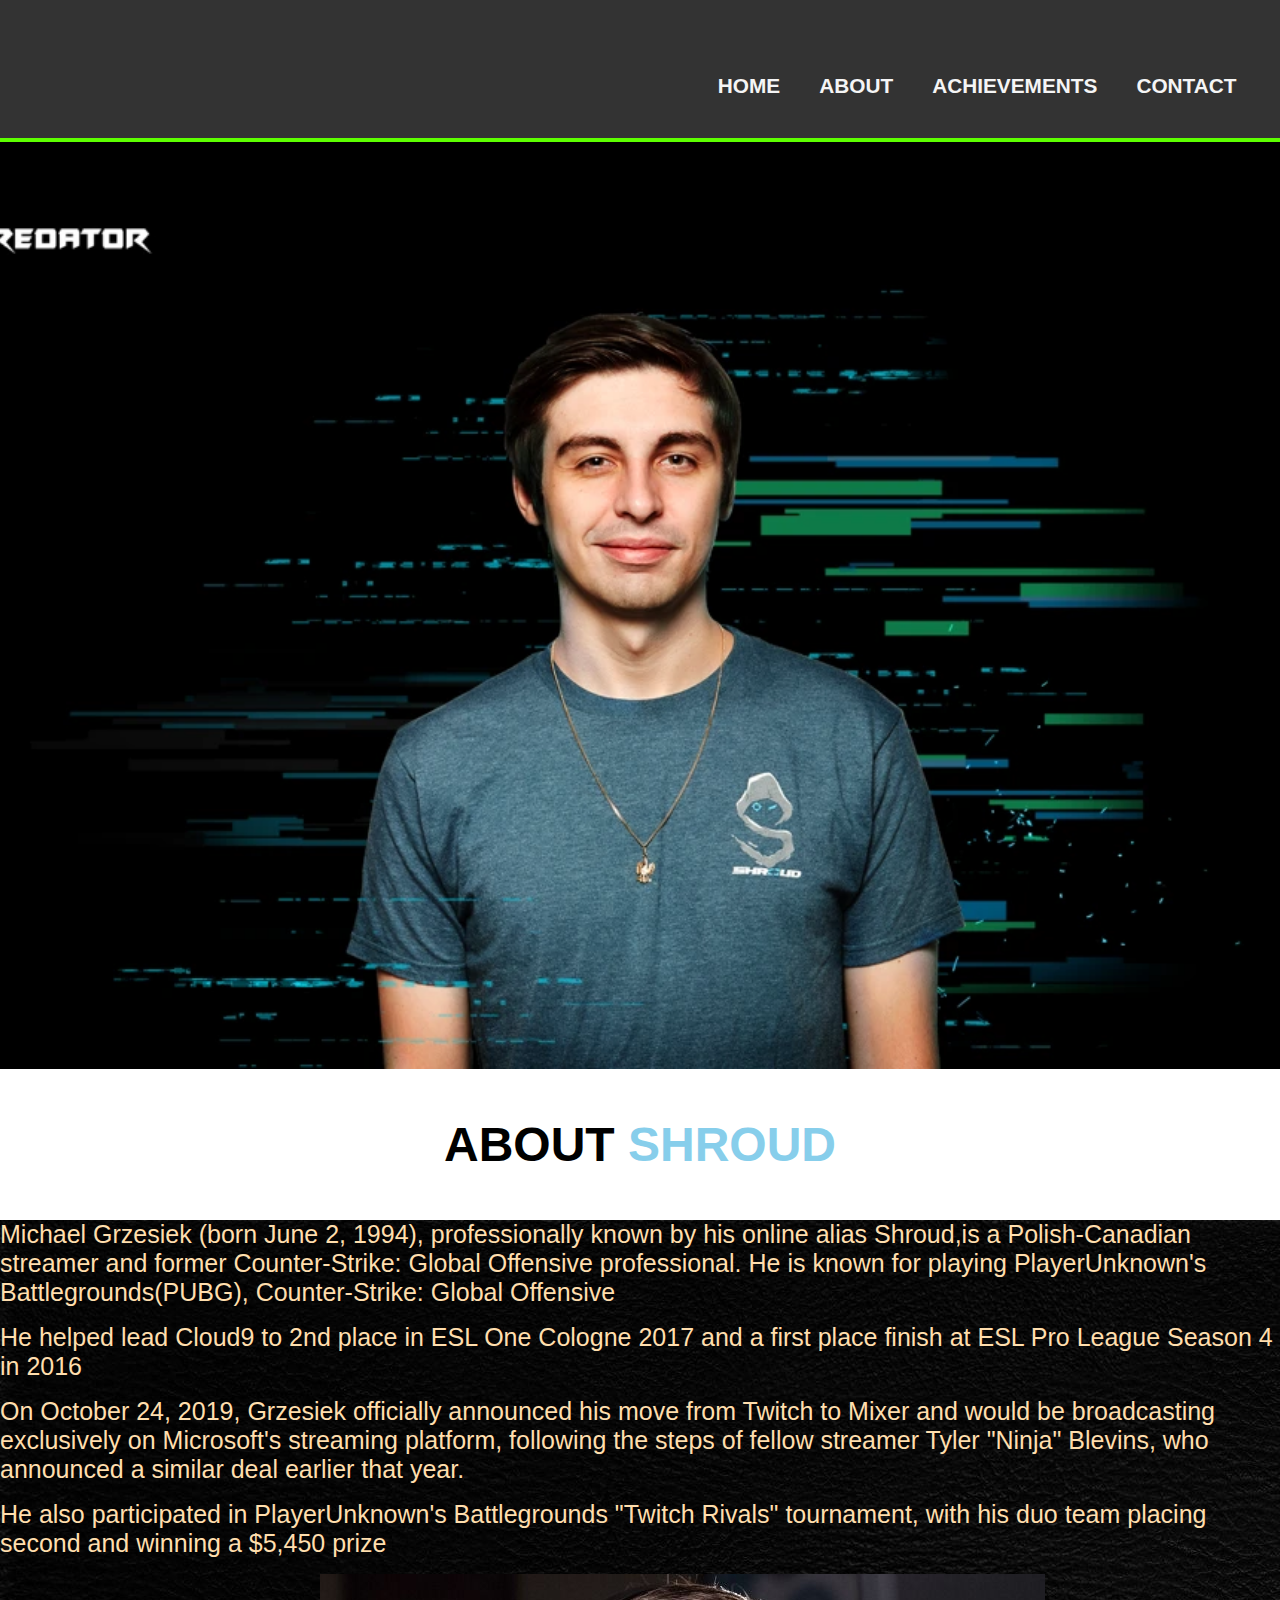
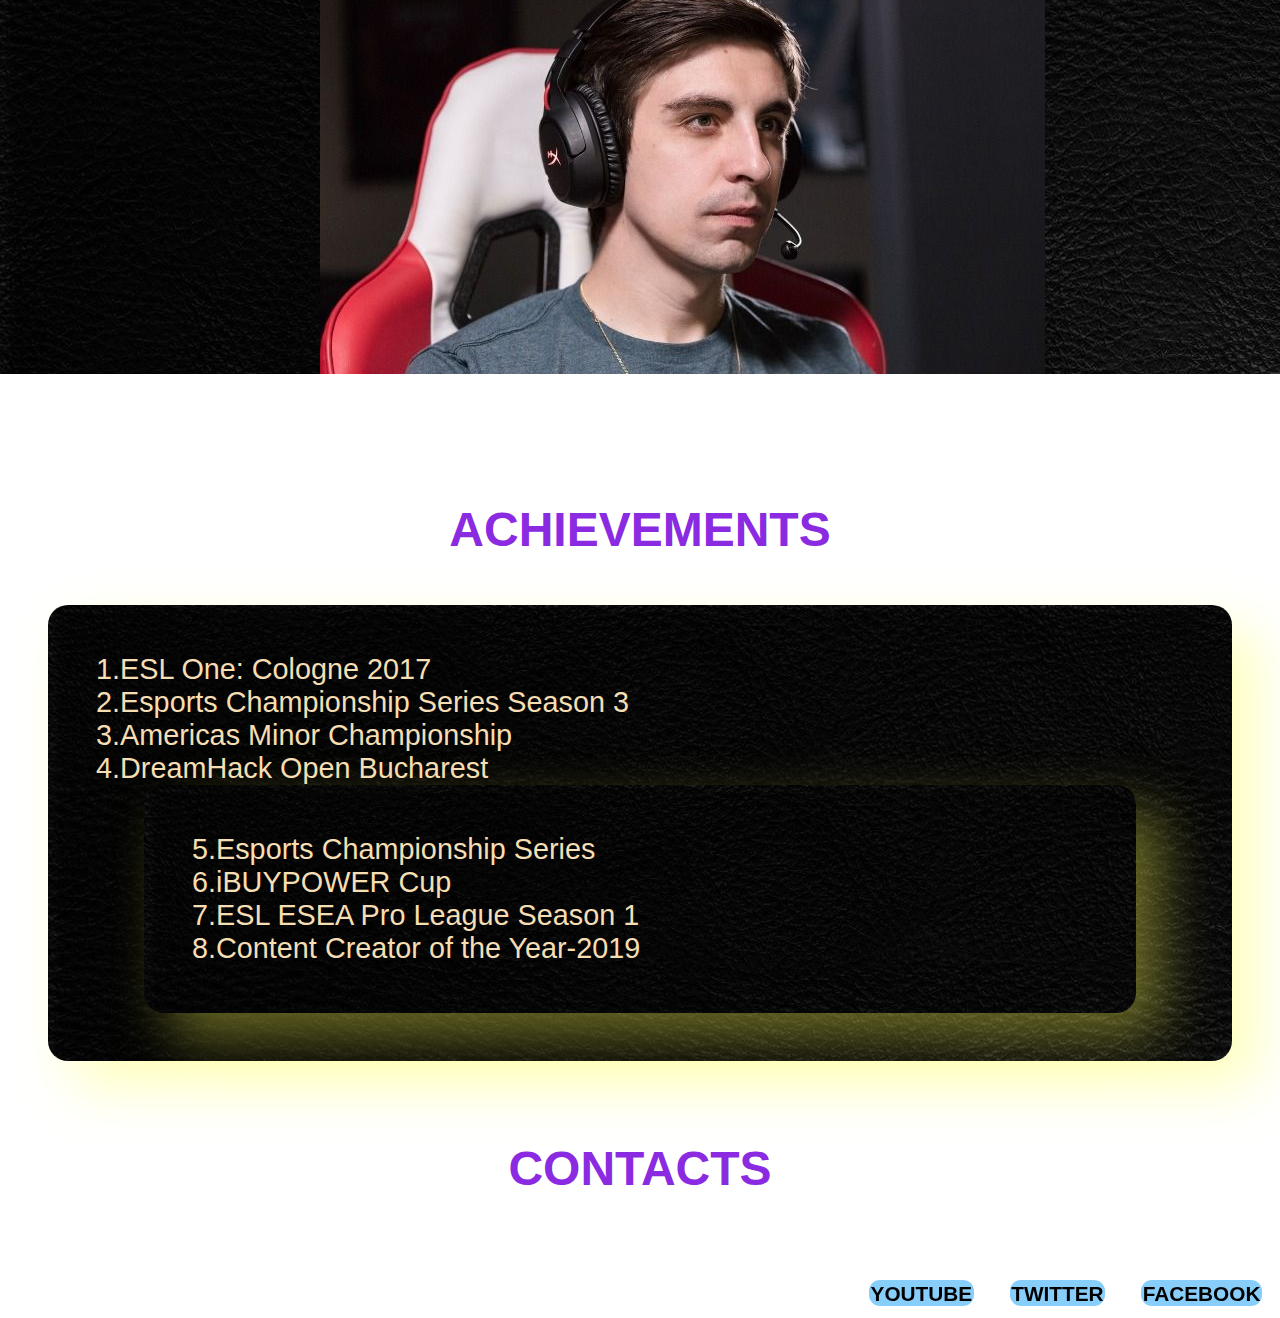
<file: index.html>
<!doctype html>
<html>
<head>
<title>PORTFOLIO</title>
	<link rel="stylesheet" type="text/css" href="css/style.css">
	</head>
<body>
		<h1> 
		<ul>
			<li><a  href="#showcase">HOME</a></li>
			<li><a  href="#about">ABOUT</a></li>
			<li><a href="#achiev">ACHIEVEMENTS</a></li>
			<li><a href="#Contacts">CONTACT</a></li>
				
		</ul>
 </h1>
	<header id="showcase">
	<div class="showcase-content">
		<div class="container">
<h2>    
			</h2>
		</div>
		</div>
	</header>
	<section id="about">
	<h3> ABOUT <span  style="color:skyblue">SHROUD</span></h3>
	<div class="about"><p> Michael Grzesiek (born June 2, 1994), professionally known by his online alias Shroud,is a Polish-Canadian streamer and former Counter-Strike: Global Offensive professional. He is known for playing PlayerUnknown's Battlegrounds(PUBG), Counter-Strike: Global Offensive</p>
	<p> He helped lead Cloud9 to 2nd place in ESL One Cologne 2017 and a first place finish at ESL Pro League Season 4 in 2016</p>
		<p>  On October 24, 2019, Grzesiek officially announced his move from Twitch to Mixer and would be broadcasting exclusively on Microsoft's streaming platform, following the steps of fellow streamer Tyler "Ninja" Blevins, who announced a similar deal earlier that year.</p> 
		<p> He also participated in PlayerUnknown's Battlegrounds "Twitch Rivals" tournament, with his duo team placing second and winning a $5,450 prize
		</p>
			<div class="pic">
	<img src="3.jpg"
		</div>
		</div>
		</section>
		<section id="achiev" class="bg-light"><div class="container">
			<h2><span  style="color:blueviolet">ACHIEVEMENTS</span></h2>
			<div class="boxes">
			<div class="box">
				
				<div class="feature">
				1.ESL One: Cologne 2017</div>
				<div class="feature">
				2.Esports Championship Series Season 3</div>
				<div class="feature">
				3.Americas Minor Championship</div>
				<div class="feature">
			    4.DreamHack Open Bucharest </div>
			<div class="box">
				<div class="feature">
				5.Esports Championship Series</div>
				<div class="feature">
				6.iBUYPOWER Cup</div>
				<div class="feature">
				7.ESL ESEA Pro League Season 1</div>
				<div class="feature">
		        8.Content Creator of the Year-2019</div>
				</div></div></div></div>
	</section>
		<section id="Contacts">
			<div class="container">
		<h4><span  style="color:blueviolet">CONTACTS</span></h4>
				<h5> 
		<ul>
			<li><a  href="https://www.youtube.com/channel/UCoz3Kpu5lv-ALhR4h9bDvcw">YOUTUBE</a></li>
			<li><a href="https://twitter.com/shroud">TWITTER</a></li>
			<li><a href="https://www.facebook.com/ShroudOfficial/">FACEBOOK</a></li>
				
		</ul>
 </h5>
				
				</div>
		</section>




	
	</ul>
</body>
</html>
</file>
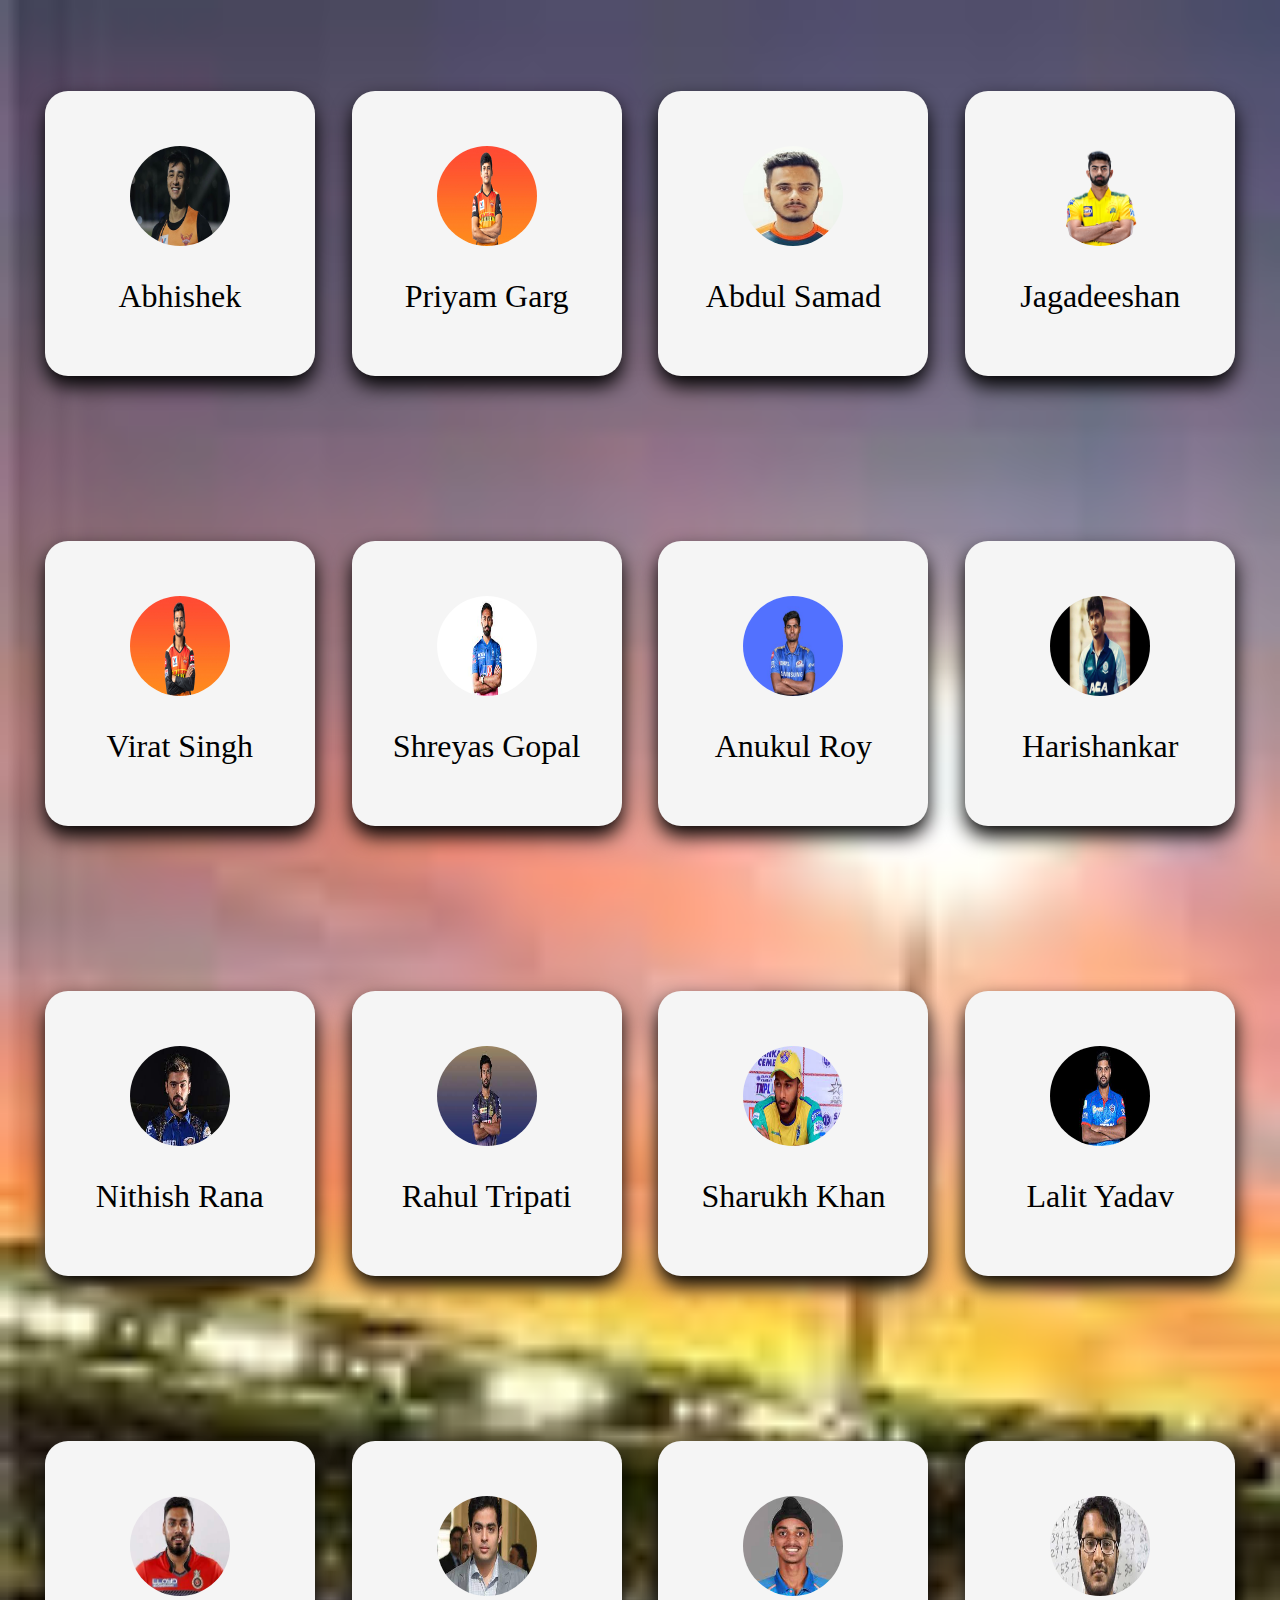
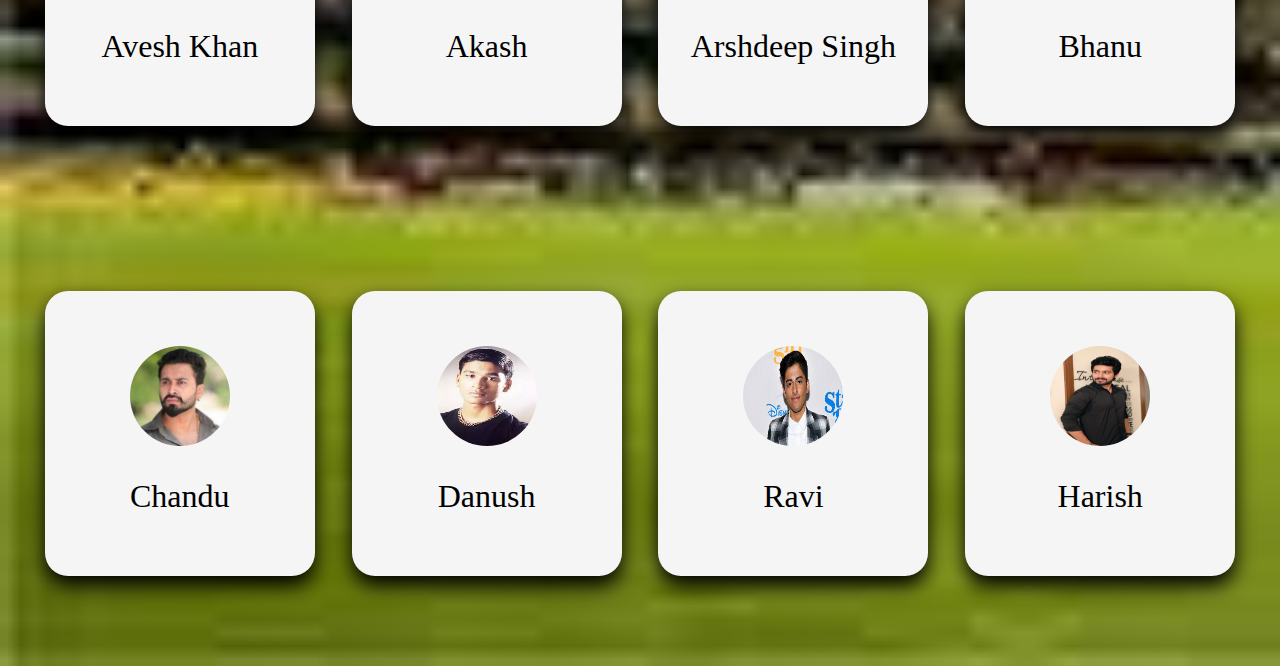
<file: cricheros/palyers.html>
<!DOCTYPE html>
<html lang="en">
<head>
    <meta charset="UTF-8">
    <meta http-equiv="X-UA-Compatible" content="IE=edge">
    <meta name="viewport" content="width=device-width, initial-scale=1.0">
    <title>Players</title>
    <style>
        html{
            scroll-behavior: smooth;
        }
      body{
        background-repeat: no-repeat;
        background-size: cover;

      }
        .center{
  display: flex;
  justify-content: center;
  align-items: center;
}

.main{
  height: 50vh;
  justify-content: space-evenly;
}

.box{
  width: 270px;
  height: 285px;
  box-shadow: 0 10px 20px rgba(0, 0,0.288);
  border-radius: 23px;
  flex-direction: column;
  color: white;
  position: relative;
  overflow: hidden;
  background-color: whitesmoke;
}

.box:hover{
  width: 290px;
  height: 295px;
  box-shadow: 0 10px 20px rgba(0, 0,0.288);
  border-radius: 23px;
  flex-direction: column;
  color: white;
  position: relative;
  overflow: hidden;
  background-color: whitesmoke;
  transition: all 0.5s;
}
.box img{
  width: 100px;
  height: 100px;
  border-radius: 50px;

}
.user-name{
  margin-bottom: 5px;
  font-size: 2rem;
  color: black;
}
button{
    cursor: pointer;
    width: 80%;
    height: 30px;
    font-weight: bolder;
}

.overlay {
  position: absolute;
  bottom: 0;
  left: 100%;
  right: 0;
  background-color: #f18888;
  overflow: hidden;
  width: 0;
  height: 100%;
  transition: .5s ease;
}


.text {
  color: white;
  font-size: 20px;
  position: absolute;
  top: 50%;
  left: 50%;
  -webkit-transform: translate(-50%, -50%);
  -ms-transform: translate(-50%, -50%);
  transform: translate(-50%, -50%);
  white-space: nowrap;
}

.box:hover .overlay{
    overflow: hidden;
    left: 0;
    width: 100%;
}
    </style>
</head>


<body background="bg.jpg">

        <div class="main center">
            <!--player1-->
        <div class="box center">
            
        <img src="abhi.jpg" alt="">
        <div class="overlay">
           <center>
            <div class="text">
                <h2>All-rounder</h2>
                <h5>Left-handed</h5>
                <h5>off-spin</h5>
                <h5>Rating:3.0/5</h5>
              <!--   <center><button>Add-to-cart</button></center> -->
            </div>
           </center>
          </div>
        <div>
           
            <p class="user-name">Abhishek</p>
         
        </div>
      
        
        </div>
        
         <!--player2-->
        <div class="box center">
            <img src="priyam.jpg" alt="">
            <div class="overlay">
                <center>
                 <div class="text">
                     <h2>Batsmen</h2>
                     <h5>Right-handed</h5>
                     
                     <h5>Rating:3.2/5</h5>
                    <!--  <center><button>Add-to-cart</button></center> -->
                 </div>
                </center>
               </div>
            <div>
                <p class="user-name">Priyam Garg</p>
               
              
            </div>
            </div>
        
        <!--player3-->
            <div class="box center">
                <img src="samad.jpg" alt="">
                <div class="overlay">
                    <center>
                     <div class="text">
                         <h2>All-rounder</h2>
                         <h5>Right-handed</h5>
                         <h5>off-spin</h5>
                         <h5>Rating:3.5/5</h5>
                         <!-- <center><button>Add-to-cart</button></center> -->
                     </div>
                    </center>
                   </div>
                <div>
                    <p class="user-name">Abdul Samad</p>
                   
                   
                </div>
                </div>
                <!--player4-->
                <div class="box center">
                  <img src="jagadeesh.png" alt="">
                  <div class="overlay">
                    <center>
                     <div class="text">
                         <h2>Batsmen</h2>
                         <h5>Right-handed</h5>
                        
                         <h5>Rating:2.5/5</h5>
                         <!-- <center><button>Add-to-cart</button></center> -->
                     </div>
                    </center>
                   </div>
                  <div>
                      <p class="user-name">Jagadeeshan</p>
                     
                     
                  </div>
                  </div>
        </div>
       
         <div class="main center">
            <!--player1-->
        <div class="box center">
        <img src="viratsingh.jpg" alt="">
        <div class="overlay">
            <center>
             <div class="text">
                 <h2>Batsmen</h2>
                 <h5>Left-handed</h5>
                 
                 <h5>Rating:2.5/5</h5>
                 <!-- <center><button>Add-to-cart</button></center> -->
             </div>
            </center>
           </div>
        <div>
            <p class="user-name">Virat Singh </p>
           
         
        </div>
      
        
        </div>
        
         <!--player2-->
        <div class="box center">
            <img src="shreyas.jpg" alt="">
            <div class="overlay">
                <center>
                 <div class="text">
                     <h2>All-rounder</h2>
                     <h5>Right-handed</h5>
                     <h5>leg break</h5>
                     <h5>Rating:3.5/5</h5>
                    <!--  <center><button>Add-to-cart</button></center> -->
                 </div>
                </center>
               </div>
            <div>
                <p class="user-name">Shreyas Gopal</p>
              
               
            </div>
            </div>
        
        <!--player3-->
            <div class="box center">
                <img src="anukul.jpg" alt="">
                <div class="overlay">
                    <center>
                     <div class="text">
                         <h2>All-rounder</h2>
                         <h5>Left-handed</h5>
                         <h5>Slow</h5>
                         <h5>Rating:2.5/5</h5>
                         <!-- <center><button>Add-to-cart</button></center> -->
                     </div>
                    
                    </center>
                   </div>
                <div>
                    <p class="user-name">Anukul Roy</p>
                   
                   
                </div>
                </div>
           <!--player4-->
           <div class="box center">
            <img src="harishankar.jpeg" alt="">
            <div>
                <p class="user-name">Harishankar</p>
                <div class="overlay">
                    <center>
                     <div class="text">
                         <h2>Bowler</h2>
                         <h5>Right-handed</h5>
                         <h5>pace</h5>
                         <h5>Rating:3.5/5</h5>
                        <!--  <center><button>Add-to-cart</button></center> -->
                     </div>
                    
                    </center>
                   </div>
               
               
            </div>
            </div>      
        </div>
       <!--row3-->
        <div class="main center">
          <!--player1-->
      <div class="box center">
      <img src="nithishrana.jpg" alt="">
      <div>
          <p class="user-name">Nithish Rana </p>
          <div class="overlay">
            <center>
             <div class="text">
                 <h2>Batsmen</h2>
                 <h5>Left-handed</h5>
                
                 <h5>Rating:3.5/5</h5>
                 <!-- <center><button>Add-to-cart</button></center> -->
             </div>
            </center>
           </div>
        
       
      </div>
    
      
      </div>
      
       <!--player2-->
      <div class="box center">
          <img src="rahultripati.jpg" alt="">
          <div class="overlay">
            <center>
             <div class="text">
                 <h2>Batsmen</h2>
                 <h5>Right-handed</h5>
                 <h5>Rating:3.5/5</h5>
                 <!-- <center><button>Add-to-cart</button></center> -->
             </div>
            
            </center>
           </div>
          <div>
              <p class="user-name">Rahul Tripati</p>
             
              
          </div>
          </div>
      
      <!--player3-->
          <div class="box center">
              <img src="sharukh.jpg" alt="">
              <div class="overlay">
                <center>
                 <div class="text">
                     <h2>All-rounder</h2>
                     <h5>Right-handed</h5>
                     <h5>off-spin</h5>
                     <h5>Rating:3.5/5</h5>
                     <!-- <center><button>Add-to-cart</button></center> -->
                 </div>
                
                </center>
               </div>
              <div>
                  <p class="user-name">Sharukh Khan</p>
                 
                 
              </div>
              </div>
         <!--player4-->
         <div class="box center">
          <img src="lalith.jpg" alt="">
          <div class="overlay">
            <center>
             <div class="text">
                 <h2>Bowler</h2>
                 <h5>Right-handed</h5>
                 <h5>off-spin</h5>
                 <h5>Rating:3.5/5</h5>
             <!--     <center><button>Add-to-cart</button></center> -->
             </div>
            </center>
           </div>
          <div>
              <p class="user-name">Lalit Yadav</p>
              
             <!--  <center><button>Add-to-cart</button></center> -->
          </div>
          </div>      
      </div>
     
<!--row4-->
      <div class="main center">
        <!--player1-->
    <div class="box center">
    <img src="avesh.jpg" alt="">
    <div class="overlay">
        <center>
         <div class="text">
             <h2>Bowler</h2>
             <h5>Right-handed</h5>
             <h5>off-spin</h5>
             <h5>Rating:3.5/5</h5>
          <!--    <center><button>Add-to-cart</button></center> -->
         </div>
        </center>
       </div>
    <div>
        <p class="user-name">Avesh Khan </p>
        
    
    </div>
  
    
    </div>
    
     <!--player2-->
    <div class="box center">
        <img src="akash.jpg" alt="">
        <div class="overlay">
            <center>
             <div class="text">
                 <h2>Bowler</h2>
                 <h5>Right-handed</h5>
                 <h5>off-spin</h5>
                 <h5>Rating:3.5/5</h5>
         <!--         <center><button>Add-to-cart</button></center> -->
             </div>
            </center>
           </div>
        <div>
            <p class="user-name">Akash</p>
         
        </div>
        </div>
    
    <!--player3-->
        <div class="box center">
            <img src="arshdeep.jpg" alt="">
            <div class="overlay">
                <center>
                 <div class="text">
                     <h2>Bowler</h2>
                     <h5>Right-handed</h5>
                     <h5>off-spin</h5>
                     <h5>Rating:3.5/5</h5>
                     <!-- <center><button>Add-to-cart</button></center> -->
                 </div>
                </center>
               </div>
            <div>
                <p class="user-name">Arshdeep Singh</p>
                
                
            </div>
            </div>
       <!--player4-->
       <div class="box center">
        <img src="bhanu.jpg" alt="">
        <div class="overlay">
            <center>
             <div class="text">
                 <h2>Bowler</h2>
                 <h5>Right-handed</h5>
                 <h5>off-spin</h5>
                 <h5>Rating:3.5/5</h5>
                 <!-- <center><button>Add-to-cart</button></center> -->
             </div>
            </center>
           </div>
        <div>
            <p class="user-name">Bhanu</p>
            
        </div>
        </div>      
    </div>
   
<!--row5-->
    <div class="main center">
      <!--player1-->
  <div class="box center">
  <img src="chandu.jpg" alt="">
  <div class="overlay">
    <center>
     <div class="text">
         <h2>Bowler</h2>
         <h5>Right-handed</h5>
         <h5>Medium-pace</h5>
         <h5>Rating:3.5/5</h5>
        <!--  <center><button>Add-to-cart</button></center> -->
     </div>
    </center>
   </div>
  <div>
      <p class="user-name">Chandu </p>
   
  </div>

  
  </div>
  
   <!--player2-->
  <div class="box center">
      <img src="dhanush.jpg" alt="">
      <div class="overlay">
        <center>
         <div class="text">
             <h2>Bowler</h2>
             <h5>Right-handed</h5>
             <h5>pace</h5>
             <h5>Rating:3.5/5</h5>
            <!--  <center><button>Add-to-cart</button></center> -->
         </div>
        </center>
       </div>
      <div>
          <p class="user-name">Danush</p>
          
      </div>
      </div>
  
  <!--player3-->
      <div class="box center">
          <img src="ravi.jpg" alt="">
          <div class="overlay">
            <center>
             <div class="text">
                 <h2>Bowler</h2>
                 <h5>Right-handed</h5>
                 <h5>Medium-pace </h5>
                 <h5>Rating:3.5/5</h5>
                <!--  <center><button>Add-to-cart</button></center> -->
             </div>
            </center>
           </div>
          <div>
              <p class="user-name">Ravi</p>
              
          </div>
          </div>
     <!--player4-->
     <div class="box center">
      <img src="harish.jpg" alt="">
      <div class="overlay">
        <center>
         <div class="text">
             <h2>Bowler</h2>
             <h5>Right-handed</h5>
             <h5>off-spin</h5>
             <h5>Rating:3.5/5</h5>
            <!--  <center><button>Add-to-cart</button></center> -->
         </div>
        </center>
       </div>
      <div>
          <p class="user-name">Harish</p>
        
      </div>
      </div>      
  </div>
 
</body>
</html>
</file>
<file: css/style.css>
*{
	margin: 0;
	padding: 0;
	font-family: Arial,sans-serif;
	
}

h1{
box-sizing: border-box;
line-height: 1.4;
	color: #333;
	overflow-x: hidden;
	background: #333;
	position: sticky;
	top: 0;
	padding: 1.5rem;
	z-index: 1;
	border-bottom: 4px solid #5DFF00;
		
}
ul
{
	list-style-type:none;
	float: right;
	margin-top: 25px ;
	display: flex;
	
}
ul li
{
	display: inline;
		padding: 10px;
}
ul li a{
	text-decoration:none;
	padding: 1.5px;
	font-size: 1.3rem;
	margin: 0 0.5rem;
	border-radius: 11px;
	color:whitesmoke;
	transition:0.5s ease; 
}
ul li a:hover 
{
	background-color:snow;
	color:cornflowerblue;
}
#showcase{background: url("../shroud3.jpg") no-repeat  center center/cover;
	height:103vh;
}
.showcase-content{
	display: flex;
	flex-direction: column;
	text-align: center;
	align-items: center;
	justify-content: center;
	position:absolute;
	top:95px;
	left:0;
	bottom:0;
	right:0;
	color:lightblue;
}
.showcase-content h2{
	font-size: 4rem;
	margin-bottom: 2rem;
}
#about{
	padding: 3rem 0;
}
h3,#achiev h2,#Contacts h4{
	text-align: center;
	font-size: 3rem;
	margin-bottom: 3rem;
}
p{
	margin-bottom: 1rem;
	color:navajowhite;
}
.about{
	display:table-header-group;
	font-size: 25px;
	border-radius: 20%;
	background: url("../black.jpg");
	
}
.pic{
	display: flex;
	margin-left:auto;
	width: 75%;
	border-radius: 20%;
	
	
}
/*section:ACHIEVEMENTS*/
#achiev{
	padding: 5rem 0;
}
#achiev .boxes{
	display:flex;
}
#achiev .box{
	color:wheat;
	background-color:lavenderblush;
	background-image: url("../black.jpg");
	flex: 55;
	padding: 3rem;
	margin: 0 3rem;
	border-radius: 20px;
	box-shadow: 25px 25px 55px #ff56;
	font-size:1.8rem;
}
/*sec:contacts*/

h5{
box-sizing: border-box;
	color:#333;
	line-height: 1.4;
	background: #333;
	position: sticky;
	top: 0;
	padding: 1.5rem rem;
	z-index: 1;
}

h5 li a{
	color:black;
	background-color:lightskyblue;
}

/*MEDIA QUERIES*/
@media screen and (max-width: 420px)
{
	.about{
		font-size: 20px;
	}
	
	h3{
		font-size: 30px;
	}
	#achiev h2{
		font-size: 30px;
	}
	#achiev .box{
		font-size: 20px;
	}
	#Contacts h4{
		font-size: 30px; 
	}
	h5 li a{
		font-size: 10px;
	}
	ul li a{
		font-size: 10px;
	}
	.pic{
		background-blend-mode: color-burn;
	}
}
</file>
